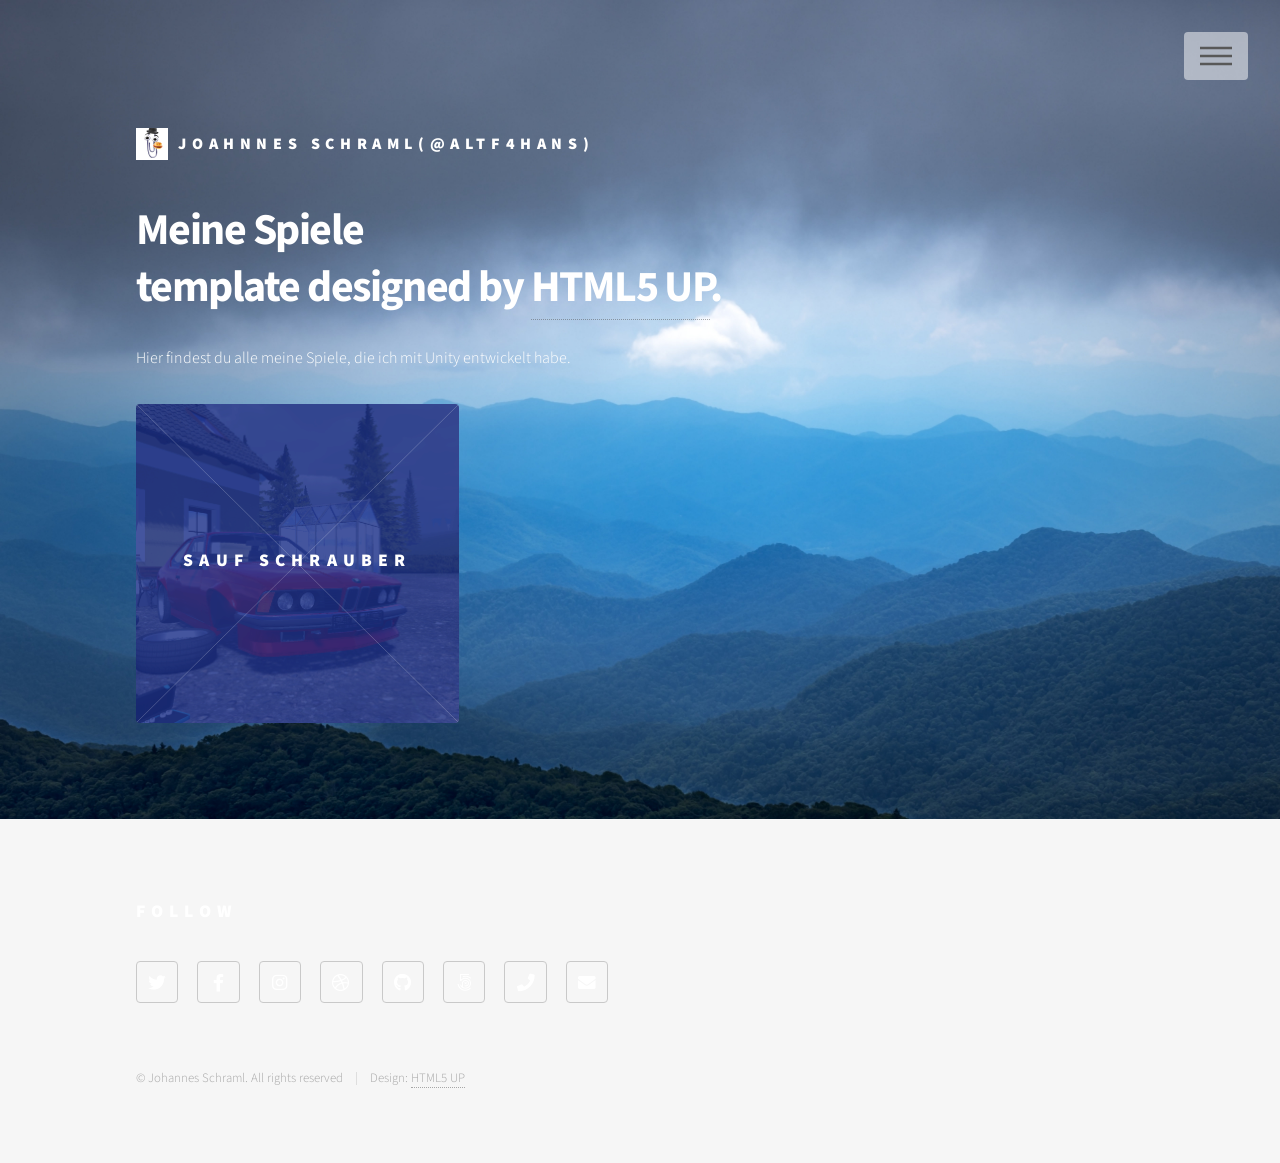
<file: games.html>
<!DOCTYPE HTML>
<!--
	Phantom by HTML5 UP
	html5up.net | @ajlkn
	Free for personal and commercial use under the CCA 3.0 license (html5up.net/license)
-->

<html>
	<head>
		<title>Meine Spiele</title>
		<meta charset="utf-8" />
		<meta name="viewport" content="width=device-width, initial-scale=1, user-scalable=no" />
		<link rel="stylesheet" href="assets/css/main.css" />
		<noscript><link rel="stylesheet" href="assets/css/noscript.css" /></noscript>
	</head>
		<style>
body {
  background-image: url('images/bg.jpg');
  background-repeat: no-repeat;
  background-attachment: fixed;
  background-size: cover;
}
</style>
	<body class="is-preload">
		<!-- Wrapper -->
			<div id="wrapper">

				<!-- Header -->
					<header id="header">
						<div class="inner">

							<!-- Logo -->
								<a href="index.html" class="logo">
									<span class="symbol"><img src="images/logo.png" alt="" /></span><span class="title">Joahnnes Schraml(@ALTF4Hans)</span>
								</a>

							<!-- Nav -->
								<nav>
									<ul>
										<li><a href="#menu">Menu</a></li>
									</ul>
								</nav>

						</div>
					</header>

				<!-- Menu -->
					<nav id="menu">
						<h2>Menu</h2>
						<ul>
							<li><a href="index.html">Home</a></li>
							<li><a href="generic.html">Spiele</a></li>
							<li><a href="generic.html">My Summer Car Mods</a></li>
							<li><a href="generic.html">Youtube</a></li>
							<li><a href="elements.html">Elements</a></li>
						</ul>
					</nav>

				<!-- Main -->
					<div id="main">
						<div class="inner">
							<header>
								<h1 style="color.white">Meine Spiele<br />
								template designed by <a href="http://html5up.net">HTML5 UP</a>.</h1>
								<p>Hier findest du alle meine Spiele, die ich mit Unity entwickelt habe.</p>
							</header>
							<section class="tiles">
								<article class="style2">
									<span class="image">
										<img src="images/games_preview.png" alt="" />
									</span>
									<a href="https://drive.google.com/file/d/1t-nIbhCP0pPZJaAM0L2pALuJnw78iCzH/view?usp=drive_link">
										<h2>Sauf Schrauber</h2>
										<div class="content">
											<p>Für Windows.</p>
										</div>
									</a>
							
								</article>
							</section>
						</div>
					</div>

				<!-- Footer -->
					<footer id="footer">
						<div class="inner">
							
							<section>
								<h2>Follow</h2>
								<ul class="icons">
									<li><a href="#" class="icon brands style2 fa-twitter"><span class="label">Twitter</span></a></li>
									<li><a href="#" class="icon brands style2 fa-facebook-f"><span class="label">Facebook</span></a></li>
									<li><a href="#" class="icon brands style2 fa-instagram"><span class="label">Instagram</span></a></li>
									<li><a href="#" class="icon brands style2 fa-dribbble"><span class="label">Dribbble</span></a></li>
									<li><a href="#" class="icon brands style2 fa-github"><span class="label">GitHub</span></a></li>
									<li><a href="#" class="icon brands style2 fa-500px"><span class="label">500px</span></a></li>
									<li><a href="#" class="icon solid style2 fa-phone"><span class="label">Phone</span></a></li>
									<li><a href="#" class="icon solid style2 fa-envelope"><span class="label">Email</span></a></li>
								</ul>
							</section>
							<ul class="copyright">
								<li>&copy; Johannes Schraml. All rights reserved</li><li>Design: <a href="http://html5up.net">HTML5 UP</a></li>
							</ul>
						</div>
					</footer>

			</div>

		<!-- Scripts -->
			<script src="assets/js/jquery.min.js"></script>
			<script src="assets/js/browser.min.js"></script>
			<script src="assets/js/breakpoints.min.js"></script>
			<script src="assets/js/util.js"></script>
			<script src="assets/js/main.js"></script>

	</body>
</html>
</file>
<file: assets/css/noscript.css>
/*
	Phantom by HTML5 UP
	html5up.net | @ajlkn
	Free for personal and commercial use under the CCA 3.0 license (html5up.net/license)
*/

/* Tiles */

	body.is-preload .tiles article {
		-moz-transform: none;
		-webkit-transform: none;
		-ms-transform: none;
		transform: none;
		opacity: 1;
	}
</file>
<file: assets/css/main.css>
@import url(fontawesome-all.min.css);
@import url("https://fonts.googleapis.com/css?family=Source+Sans+Pro:300,700,900");

/*
	Phantom by HTML5 UP
	html5up.net | @ajlkn
	Free for personal and commercial use under the CCA 3.0 license (html5up.net/license)
*/

html, body, div, span, applet, object,
iframe, h1, h2, h3, h4, h5, h6, p, blockquote,
pre, a, abbr, acronym, address, big, cite,
code, del, dfn, em, img, ins, kbd, q, s, samp,
small, strike, strong, sub, sup, tt, var, b,
u, i, center, dl, dt, dd, ol, ul, li, fieldset,
form, label, legend, table, caption, tbody,
tfoot, thead, tr, th, td, article, aside,
canvas, details, embed, figure, figcaption,
footer, header, hgroup, menu, nav, output, ruby,
section, summary, time, mark, audio, video {
	margin: 0;
	padding: 0;
	border: 0;
	font-size: 100%;
	font: inherit;
	vertical-align: baseline;}

article, aside, details, figcaption, figure,
footer, header, hgroup, menu, nav, section {
	display: block;}

body {
	line-height: 1;
}

ol, ul {
	list-style: none;
}

blockquote, q {
	quotes: none;
}

	blockquote:before, blockquote:after, q:before, q:after {
		content: '';
		content: none;
	}

table {
	border-collapse: collapse;
	border-spacing: 0;
}

body {
	-webkit-text-size-adjust: none;
}

mark {
	background-color: transparent;
	color: inherit;
}

input::-moz-focus-inner {
	border: 0;
	padding: 0;
}

input, select, textarea {
	-moz-appearance: none;
	-webkit-appearance: none;
	-ms-appearance: none;
	appearance: none;
}

/* Basic */

	@-ms-viewport {
		width: device-width;
	}

	body {
		-ms-overflow-style: scrollbar;
	}

	@media screen and (max-width: 480px) {

		html, body {
			min-width: 320px;
		}

	}

	html {
		box-sizing: border-box;
	}

	*, *:before, *:after {
		box-sizing: inherit;
	}

	body {
		background: #ffffff;
	}

		body.is-preload *, body.is-preload *:before, body.is-preload *:after {
			-moz-animation: none !important;
			-webkit-animation: none !important;
			-ms-animation: none !important;
			animation: none !important;
			-moz-transition: none !important;
			-webkit-transition: none !important;
			-ms-transition: none !important;
			transition: none !important;
		}

/* Type */

	body, input, select, textarea {
		color: #ffffff;
		font-family: "Source Sans Pro", Helvetica, sans-serif;
		font-size: 16pt;
		font-weight: 300;
		line-height: 1.75;
	}

		@media screen and (max-width: 1680px) {

			body, input, select, textarea {
				font-size: 14pt;
			}

		}

		@media screen and (max-width: 1280px) {

			body, input, select, textarea {
				font-size: 12pt;
			}

		}

	a {
		-moz-transition: border-bottom-color 0.2s ease, color 0.2s ease;
		-webkit-transition: border-bottom-color 0.2s ease, color 0.2s ease;
		-ms-transition: border-bottom-color 0.2s ease, color 0.2s ease;
		transition: border-bottom-color 0.2s ease, color 0.2s ease;
		text-decoration: none;
		color: #585858;
		border-bottom: dotted 1px rgba(88, 88, 88, 0.5);
	}

		a:hover {
			border-bottom-color: transparent;
			color: #0040ff !important;
		}

	strong, b {
		font-weight: 900;
	}

	em, i {
		font-style: italic;
	}

	p {
		margin: 0 0 2em 0;
	}

	h1 {
		font-size: 2.75em;
		font-weight: 700;
		line-height: 1.3;
		margin: 0 0 1em 0;
		letter-spacing: -0.035em;
	}

		h1 a {
			color: inherit;
		}

		@media screen and (max-width: 736px) {

			h1 {
				font-size: 2em;
				margin: 0 0 1em 0;
			}

		}

		@media screen and (max-width: 360px) {

			h1 {
				font-size: 1.75em;
			}

		}

	h2, h3, h4, h5, h6 {
		font-weight: 900;
		line-height: 1.5;
		margin: 0 0 2em 0;
		text-transform: uppercase;
		letter-spacing: 0.35em;
	}

		h2 a, h3 a, h4 a, h5 a, h6 a {
			color: inherit;
		}

	h2 {
		font-size: 1.1em;
	}

	h3 {
		font-size: 1em;
	}

	h4 {
		font-size: 0.8em;
	}

	h5 {
		font-size: 0.8em;
	}

	h6 {
		font-size: 0.8em;
	}

	@media screen and (max-width: 980px) {

		h1 br, h2 br, h3 br, h4 br, h5 br, h6 br {
			display: none;
		}

	}

	@media screen and (max-width: 736px) {

		h2 {
			font-size: 1em;
		}

		h3 {
			font-size: 0.8em;
		}

	}

	sub {
		font-size: 0.8em;
		position: relative;
		top: 0.5em;
	}

	sup {
		font-size: 0.8em;
		position: relative;
		top: -0.5em;
	}

	blockquote {
		border-left: solid 4px #c9c9c9;
		font-style: italic;
		margin: 0 0 2em 0;
		padding: 0.5em 0 0.5em 2em;
	}

	code {
		background: rgba(144, 144, 144, 0.075);
		border-radius: 4px;
		border: solid 1px #c9c9c9;
		font-family: "Courier New", monospace;
		font-size: 0.9em;
		margin: 0 0.25em;
		padding: 0.25em 0.65em;
	}

	pre {
		-webkit-overflow-scrolling: touch;
		font-family: "Courier New", monospace;
		font-size: 0.9em;
		margin: 0 0 2em 0;
	}

		pre code {
			display: block;
			line-height: 1.75;
			padding: 1em 1.5em;
			overflow-x: auto;
		}

	hr {
		border: 0;
		border-bottom: solid 1px #c9c9c9;
		margin: 2em 0;
	}

		hr.major {
			margin: 3em 0;
		}

	.align-left {
		text-align: left;
	}

	.align-center {
		text-align: center;
	}

	.align-right {
		text-align: right;
	}

/* Row */

	.row {
		display: flex;
		flex-wrap: wrap;
		box-sizing: border-box;
		align-items: stretch;
	}

		.row > * {
			box-sizing: border-box;
		}

		.row.gtr-uniform > * > :last-child {
			margin-bottom: 0;
		}

		.row.aln-left {
			justify-content: flex-start;
		}

		.row.aln-center {
			justify-content: center;
		}

		.row.aln-right {
			justify-content: flex-end;
		}

		.row.aln-top {
			align-items: flex-start;
		}

		.row.aln-middle {
			align-items: center;
		}

		.row.aln-bottom {
			align-items: flex-end;
		}

		.row > .imp {
			order: -1;
		}

		.row > .col-1 {
			width: 8.33333%;
		}

		.row > .off-1 {
			margin-left: 8.33333%;
		}

		.row > .col-2 {
			width: 16.66667%;
		}

		.row > .off-2 {
			margin-left: 16.66667%;
		}

		.row > .col-3 {
			width: 25%;
		}

		.row > .off-3 {
			margin-left: 25%;
		}

		.row > .col-4 {
			width: 33.33333%;
		}

		.row > .off-4 {
			margin-left: 33.33333%;
		}

		.row > .col-5 {
			width: 41.66667%;
		}

		.row > .off-5 {
			margin-left: 41.66667%;
		}

		.row > .col-6 {
			width: 50%;
		}

		.row > .off-6 {
			margin-left: 50%;
		}

		.row > .col-7 {
			width: 58.33333%;
		}

		.row > .off-7 {
			margin-left: 58.33333%;
		}

		.row > .col-8 {
			width: 66.66667%;
		}

		.row > .off-8 {
			margin-left: 66.66667%;
		}

		.row > .col-9 {
			width: 75%;
		}

		.row > .off-9 {
			margin-left: 75%;
		}

		.row > .col-10 {
			width: 83.33333%;
		}

		.row > .off-10 {
			margin-left: 83.33333%;
		}

		.row > .col-11 {
			width: 91.66667%;
		}

		.row > .off-11 {
			margin-left: 91.66667%;
		}

		.row > .col-12 {
			width: 100%;
		}

		.row > .off-12 {
			margin-left: 100%;
		}

		.row.gtr-0 {
			margin-top: 0;
			margin-left: 0em;
		}

			.row.gtr-0 > * {
				padding: 0 0 0 0em;
			}

			.row.gtr-0.gtr-uniform {
				margin-top: 0em;
			}

				.row.gtr-0.gtr-uniform > * {
					padding-top: 0em;
				}

		.row.gtr-25 {
			margin-top: 0;
			margin-left: -0.5em;
		}

			.row.gtr-25 > * {
				padding: 0 0 0 0.5em;
			}

			.row.gtr-25.gtr-uniform {
				margin-top: -0.5em;
			}

				.row.gtr-25.gtr-uniform > * {
					padding-top: 0.5em;
				}

		.row.gtr-50 {
			margin-top: 0;
			margin-left: -1em;
		}

			.row.gtr-50 > * {
				padding: 0 0 0 1em;
			}

			.row.gtr-50.gtr-uniform {
				margin-top: -1em;
			}

				.row.gtr-50.gtr-uniform > * {
					padding-top: 1em;
				}

		.row {
			margin-top: 0;
			margin-left: -2em;
		}

			.row > * {
				padding: 0 0 0 2em;
			}

			.row.gtr-uniform {
				margin-top: -2em;
			}

				.row.gtr-uniform > * {
					padding-top: 2em;
				}

		.row.gtr-150 {
			margin-top: 0;
			margin-left: -3em;
		}

			.row.gtr-150 > * {
				padding: 0 0 0 3em;
			}

			.row.gtr-150.gtr-uniform {
				margin-top: -3em;
			}

				.row.gtr-150.gtr-uniform > * {
					padding-top: 3em;
				}

		.row.gtr-200 {
			margin-top: 0;
			margin-left: -4em;
		}

			.row.gtr-200 > * {
				padding: 0 0 0 4em;
			}

			.row.gtr-200.gtr-uniform {
				margin-top: -4em;
			}

				.row.gtr-200.gtr-uniform > * {
					padding-top: 4em;
				}

		@media screen and (max-width: 1680px) {

			.row {
				display: flex;
				flex-wrap: wrap;
				box-sizing: border-box;
				align-items: stretch;
			}

				.row > * {
					box-sizing: border-box;
				}

				.row.gtr-uniform > * > :last-child {
					margin-bottom: 0;
				}

				.row.aln-left {
					justify-content: flex-start;
				}

				.row.aln-center {
					justify-content: center;
				}

				.row.aln-right {
					justify-content: flex-end;
				}

				.row.aln-top {
					align-items: flex-start;
				}

				.row.aln-middle {
					align-items: center;
				}

				.row.aln-bottom {
					align-items: flex-end;
				}

				.row > .imp-xlarge {
					order: -1;
				}

				.row > .col-1-xlarge {
					width: 8.33333%;
				}

				.row > .off-1-xlarge {
					margin-left: 8.33333%;
				}

				.row > .col-2-xlarge {
					width: 16.66667%;
				}

				.row > .off-2-xlarge {
					margin-left: 16.66667%;
				}

				.row > .col-3-xlarge {
					width: 25%;
				}

				.row > .off-3-xlarge {
					margin-left: 25%;
				}

				.row > .col-4-xlarge {
					width: 33.33333%;
				}

				.row > .off-4-xlarge {
					margin-left: 33.33333%;
				}

				.row > .col-5-xlarge {
					width: 41.66667%;
				}

				.row > .off-5-xlarge {
					margin-left: 41.66667%;
				}

				.row > .col-6-xlarge {
					width: 50%;
				}

				.row > .off-6-xlarge {
					margin-left: 50%;
				}

				.row > .col-7-xlarge {
					width: 58.33333%;
				}

				.row > .off-7-xlarge {
					margin-left: 58.33333%;
				}

				.row > .col-8-xlarge {
					width: 66.66667%;
				}

				.row > .off-8-xlarge {
					margin-left: 66.66667%;
				}

				.row > .col-9-xlarge {
					width: 75%;
				}

				.row > .off-9-xlarge {
					margin-left: 75%;
				}

				.row > .col-10-xlarge {
					width: 83.33333%;
				}

				.row > .off-10-xlarge {
					margin-left: 83.33333%;
				}

				.row > .col-11-xlarge {
					width: 91.66667%;
				}

				.row > .off-11-xlarge {
					margin-left: 91.66667%;
				}

				.row > .col-12-xlarge {
					width: 100%;
				}

				.row > .off-12-xlarge {
					margin-left: 100%;
				}

				.row.gtr-0 {
					margin-top: 0;
					margin-left: 0em;
				}

					.row.gtr-0 > * {
						padding: 0 0 0 0em;
					}

					.row.gtr-0.gtr-uniform {
						margin-top: 0em;
					}

						.row.gtr-0.gtr-uniform > * {
							padding-top: 0em;
						}

				.row.gtr-25 {
					margin-top: 0;
					margin-left: -0.5em;
				}

					.row.gtr-25 > * {
						padding: 0 0 0 0.5em;
					}

					.row.gtr-25.gtr-uniform {
						margin-top: -0.5em;
					}

						.row.gtr-25.gtr-uniform > * {
							padding-top: 0.5em;
						}

				.row.gtr-50 {
					margin-top: 0;
					margin-left: -1em;
				}

					.row.gtr-50 > * {
						padding: 0 0 0 1em;
					}

					.row.gtr-50.gtr-uniform {
						margin-top: -1em;
					}

						.row.gtr-50.gtr-uniform > * {
							padding-top: 1em;
						}

				.row {
					margin-top: 0;
					margin-left: -2em;
				}

					.row > * {
						padding: 0 0 0 2em;
					}

					.row.gtr-uniform {
						margin-top: -2em;
					}

						.row.gtr-uniform > * {
							padding-top: 2em;
						}

				.row.gtr-150 {
					margin-top: 0;
					margin-left: -3em;
				}

					.row.gtr-150 > * {
						padding: 0 0 0 3em;
					}

					.row.gtr-150.gtr-uniform {
						margin-top: -3em;
					}

						.row.gtr-150.gtr-uniform > * {
							padding-top: 3em;
						}

				.row.gtr-200 {
					margin-top: 0;
					margin-left: -4em;
				}

					.row.gtr-200 > * {
						padding: 0 0 0 4em;
					}

					.row.gtr-200.gtr-uniform {
						margin-top: -4em;
					}

						.row.gtr-200.gtr-uniform > * {
							padding-top: 4em;
						}

		}

		@media screen and (max-width: 1280px) {

			.row {
				display: flex;
				flex-wrap: wrap;
				box-sizing: border-box;
				align-items: stretch;
			}

				.row > * {
					box-sizing: border-box;
				}

				.row.gtr-uniform > * > :last-child {
					margin-bottom: 0;
				}

				.row.aln-left {
					justify-content: flex-start;
				}

				.row.aln-center {
					justify-content: center;
				}

				.row.aln-right {
					justify-content: flex-end;
				}

				.row.aln-top {
					align-items: flex-start;
				}

				.row.aln-middle {
					align-items: center;
				}

				.row.aln-bottom {
					align-items: flex-end;
				}

				.row > .imp-large {
					order: -1;
				}

				.row > .col-1-large {
					width: 8.33333%;
				}

				.row > .off-1-large {
					margin-left: 8.33333%;
				}

				.row > .col-2-large {
					width: 16.66667%;
				}

				.row > .off-2-large {
					margin-left: 16.66667%;
				}

				.row > .col-3-large {
					width: 25%;
				}

				.row > .off-3-large {
					margin-left: 25%;
				}

				.row > .col-4-large {
					width: 33.33333%;
				}

				.row > .off-4-large {
					margin-left: 33.33333%;
				}

				.row > .col-5-large {
					width: 41.66667%;
				}

				.row > .off-5-large {
					margin-left: 41.66667%;
				}

				.row > .col-6-large {
					width: 50%;
				}

				.row > .off-6-large {
					margin-left: 50%;
				}

				.row > .col-7-large {
					width: 58.33333%;
				}

				.row > .off-7-large {
					margin-left: 58.33333%;
				}

				.row > .col-8-large {
					width: 66.66667%;
				}

				.row > .off-8-large {
					margin-left: 66.66667%;
				}

				.row > .col-9-large {
					width: 75%;
				}

				.row > .off-9-large {
					margin-left: 75%;
				}

				.row > .col-10-large {
					width: 83.33333%;
				}

				.row > .off-10-large {
					margin-left: 83.33333%;
				}

				.row > .col-11-large {
					width: 91.66667%;
				}

				.row > .off-11-large {
					margin-left: 91.66667%;
				}

				.row > .col-12-large {
					width: 100%;
				}

				.row > .off-12-large {
					margin-left: 100%;
				}

				.row.gtr-0 {
					margin-top: 0;
					margin-left: 0em;
				}

					.row.gtr-0 > * {
						padding: 0 0 0 0em;
					}

					.row.gtr-0.gtr-uniform {
						margin-top: 0em;
					}

						.row.gtr-0.gtr-uniform > * {
							padding-top: 0em;
						}

				.row.gtr-25 {
					margin-top: 0;
					margin-left: -0.5em;
				}

					.row.gtr-25 > * {
						padding: 0 0 0 0.5em;
					}

					.row.gtr-25.gtr-uniform {
						margin-top: -0.5em;
					}

						.row.gtr-25.gtr-uniform > * {
							padding-top: 0.5em;
						}

				.row.gtr-50 {
					margin-top: 0;
					margin-left: -1em;
				}

					.row.gtr-50 > * {
						padding: 0 0 0 1em;
					}

					.row.gtr-50.gtr-uniform {
						margin-top: -1em;
					}

						.row.gtr-50.gtr-uniform > * {
							padding-top: 1em;
						}

				.row {
					margin-top: 0;
					margin-left: -2em;
				}

					.row > * {
						padding: 0 0 0 2em;
					}

					.row.gtr-uniform {
						margin-top: -2em;
					}

						.row.gtr-uniform > * {
							padding-top: 2em;
						}

				.row.gtr-150 {
					margin-top: 0;
					margin-left: -3em;
				}

					.row.gtr-150 > * {
						padding: 0 0 0 3em;
					}

					.row.gtr-150.gtr-uniform {
						margin-top: -3em;
					}

						.row.gtr-150.gtr-uniform > * {
							padding-top: 3em;
						}

				.row.gtr-200 {
					margin-top: 0;
					margin-left: -4em;
				}

					.row.gtr-200 > * {
						padding: 0 0 0 4em;
					}

					.row.gtr-200.gtr-uniform {
						margin-top: -4em;
					}

						.row.gtr-200.gtr-uniform > * {
							padding-top: 4em;
						}

		}

		@media screen and (max-width: 980px) {

			.row {
				display: flex;
				flex-wrap: wrap;
				box-sizing: border-box;
				align-items: stretch;
			}

				.row > * {
					box-sizing: border-box;
				}

				.row.gtr-uniform > * > :last-child {
					margin-bottom: 0;
				}

				.row.aln-left {
					justify-content: flex-start;
				}

				.row.aln-center {
					justify-content: center;
				}

				.row.aln-right {
					justify-content: flex-end;
				}

				.row.aln-top {
					align-items: flex-start;
				}

				.row.aln-middle {
					align-items: center;
				}

				.row.aln-bottom {
					align-items: flex-end;
				}

				.row > .imp-medium {
					order: -1;
				}

				.row > .col-1-medium {
					width: 8.33333%;
				}

				.row > .off-1-medium {
					margin-left: 8.33333%;
				}

				.row > .col-2-medium {
					width: 16.66667%;
				}

				.row > .off-2-medium {
					margin-left: 16.66667%;
				}

				.row > .col-3-medium {
					width: 25%;
				}

				.row > .off-3-medium {
					margin-left: 25%;
				}

				.row > .col-4-medium {
					width: 33.33333%;
				}

				.row > .off-4-medium {
					margin-left: 33.33333%;
				}

				.row > .col-5-medium {
					width: 41.66667%;
				}

				.row > .off-5-medium {
					margin-left: 41.66667%;
				}

				.row > .col-6-medium {
					width: 50%;
				}

				.row > .off-6-medium {
					margin-left: 50%;
				}

				.row > .col-7-medium {
					width: 58.33333%;
				}

				.row > .off-7-medium {
					margin-left: 58.33333%;
				}

				.row > .col-8-medium {
					width: 66.66667%;
				}

				.row > .off-8-medium {
					margin-left: 66.66667%;
				}

				.row > .col-9-medium {
					width: 75%;
				}

				.row > .off-9-medium {
					margin-left: 75%;
				}

				.row > .col-10-medium {
					width: 83.33333%;
				}

				.row > .off-10-medium {
					margin-left: 83.33333%;
				}

				.row > .col-11-medium {
					width: 91.66667%;
				}

				.row > .off-11-medium {
					margin-left: 91.66667%;
				}

				.row > .col-12-medium {
					width: 100%;
				}

				.row > .off-12-medium {
					margin-left: 100%;
				}

				.row.gtr-0 {
					margin-top: 0;
					margin-left: 0em;
				}

					.row.gtr-0 > * {
						padding: 0 0 0 0em;
					}

					.row.gtr-0.gtr-uniform {
						margin-top: 0em;
					}

						.row.gtr-0.gtr-uniform > * {
							padding-top: 0em;
						}

				.row.gtr-25 {
					margin-top: 0;
					margin-left: -0.375em;
				}

					.row.gtr-25 > * {
						padding: 0 0 0 0.375em;
					}

					.row.gtr-25.gtr-uniform {
						margin-top: -0.375em;
					}

						.row.gtr-25.gtr-uniform > * {
							padding-top: 0.375em;
						}

				.row.gtr-50 {
					margin-top: 0;
					margin-left: -0.75em;
				}

					.row.gtr-50 > * {
						padding: 0 0 0 0.75em;
					}

					.row.gtr-50.gtr-uniform {
						margin-top: -0.75em;
					}

						.row.gtr-50.gtr-uniform > * {
							padding-top: 0.75em;
						}

				.row {
					margin-top: 0;
					margin-left: -1.5em;
				}

					.row > * {
						padding: 0 0 0 1.5em;
					}

					.row.gtr-uniform {
						margin-top: -1.5em;
					}

						.row.gtr-uniform > * {
							padding-top: 1.5em;
						}

				.row.gtr-150 {
					margin-top: 0;
					margin-left: -2.25em;
				}

					.row.gtr-150 > * {
						padding: 0 0 0 2.25em;
					}

					.row.gtr-150.gtr-uniform {
						margin-top: -2.25em;
					}

						.row.gtr-150.gtr-uniform > * {
							padding-top: 2.25em;
						}

				.row.gtr-200 {
					margin-top: 0;
					margin-left: -3em;
				}

					.row.gtr-200 > * {
						padding: 0 0 0 3em;
					}

					.row.gtr-200.gtr-uniform {
						margin-top: -3em;
					}

						.row.gtr-200.gtr-uniform > * {
							padding-top: 3em;
						}

		}

		@media screen and (max-width: 736px) {

			.row {
				display: flex;
				flex-wrap: wrap;
				box-sizing: border-box;
				align-items: stretch;
			}

				.row > * {
					box-sizing: border-box;
				}

				.row.gtr-uniform > * > :last-child {
					margin-bottom: 0;
				}

				.row.aln-left {
					justify-content: flex-start;
				}

				.row.aln-center {
					justify-content: center;
				}

				.row.aln-right {
					justify-content: flex-end;
				}

				.row.aln-top {
					align-items: flex-start;
				}

				.row.aln-middle {
					align-items: center;
				}

				.row.aln-bottom {
					align-items: flex-end;
				}

				.row > .imp-small {
					order: -1;
				}

				.row > .col-1-small {
					width: 8.33333%;
				}

				.row > .off-1-small {
					margin-left: 8.33333%;
				}

				.row > .col-2-small {
					width: 16.66667%;
				}

				.row > .off-2-small {
					margin-left: 16.66667%;
				}

				.row > .col-3-small {
					width: 25%;
				}

				.row > .off-3-small {
					margin-left: 25%;
				}

				.row > .col-4-small {
					width: 33.33333%;
				}

				.row > .off-4-small {
					margin-left: 33.33333%;
				}

				.row > .col-5-small {
					width: 41.66667%;
				}

				.row > .off-5-small {
					margin-left: 41.66667%;
				}

				.row > .col-6-small {
					width: 50%;
				}

				.row > .off-6-small {
					margin-left: 50%;
				}

				.row > .col-7-small {
					width: 58.33333%;
				}

				.row > .off-7-small {
					margin-left: 58.33333%;
				}

				.row > .col-8-small {
					width: 66.66667%;
				}

				.row > .off-8-small {
					margin-left: 66.66667%;
				}

				.row > .col-9-small {
					width: 75%;
				}

				.row > .off-9-small {
					margin-left: 75%;
				}

				.row > .col-10-small {
					width: 83.33333%;
				}

				.row > .off-10-small {
					margin-left: 83.33333%;
				}

				.row > .col-11-small {
					width: 91.66667%;
				}

				.row > .off-11-small {
					margin-left: 91.66667%;
				}

				.row > .col-12-small {
					width: 100%;
				}

				.row > .off-12-small {
					margin-left: 100%;
				}

				.row.gtr-0 {
					margin-top: 0;
					margin-left: 0em;
				}

					.row.gtr-0 > * {
						padding: 0 0 0 0em;
					}

					.row.gtr-0.gtr-uniform {
						margin-top: 0em;
					}

						.row.gtr-0.gtr-uniform > * {
							padding-top: 0em;
						}

				.row.gtr-25 {
					margin-top: 0;
					margin-left: -0.25em;
				}

					.row.gtr-25 > * {
						padding: 0 0 0 0.25em;
					}

					.row.gtr-25.gtr-uniform {
						margin-top: -0.25em;
					}

						.row.gtr-25.gtr-uniform > * {
							padding-top: 0.25em;
						}

				.row.gtr-50 {
					margin-top: 0;
					margin-left: -0.5em;
				}

					.row.gtr-50 > * {
						padding: 0 0 0 0.5em;
					}

					.row.gtr-50.gtr-uniform {
						margin-top: -0.5em;
					}

						.row.gtr-50.gtr-uniform > * {
							padding-top: 0.5em;
						}

				.row {
					margin-top: 0;
					margin-left: -1em;
				}

					.row > * {
						padding: 0 0 0 1em;
					}

					.row.gtr-uniform {
						margin-top: -1em;
					}

						.row.gtr-uniform > * {
							padding-top: 1em;
						}

				.row.gtr-150 {
					margin-top: 0;
					margin-left: -1.5em;
				}

					.row.gtr-150 > * {
						padding: 0 0 0 1.5em;
					}

					.row.gtr-150.gtr-uniform {
						margin-top: -1.5em;
					}

						.row.gtr-150.gtr-uniform > * {
							padding-top: 1.5em;
						}

				.row.gtr-200 {
					margin-top: 0;
					margin-left: -2em;
				}

					.row.gtr-200 > * {
						padding: 0 0 0 2em;
					}

					.row.gtr-200.gtr-uniform {
						margin-top: -2em;
					}

						.row.gtr-200.gtr-uniform > * {
							padding-top: 2em;
						}

		}

		@media screen and (max-width: 480px) {

			.row {
				display: flex;
				flex-wrap: wrap;
				box-sizing: border-box;
				align-items: stretch;
			}

				.row > * {
					box-sizing: border-box;
				}

				.row.gtr-uniform > * > :last-child {
					margin-bottom: 0;
				}

				.row.aln-left {
					justify-content: flex-start;
				}

				.row.aln-center {
					justify-content: center;
				}

				.row.aln-right {
					justify-content: flex-end;
				}

				.row.aln-top {
					align-items: flex-start;
				}

				.row.aln-middle {
					align-items: center;
				}

				.row.aln-bottom {
					align-items: flex-end;
				}

				.row > .imp-xsmall {
					order: -1;
				}

				.row > .col-1-xsmall {
					width: 8.33333%;
				}

				.row > .off-1-xsmall {
					margin-left: 8.33333%;
				}

				.row > .col-2-xsmall {
					width: 16.66667%;
				}

				.row > .off-2-xsmall {
					margin-left: 16.66667%;
				}

				.row > .col-3-xsmall {
					width: 25%;
				}

				.row > .off-3-xsmall {
					margin-left: 25%;
				}

				.row > .col-4-xsmall {
					width: 33.33333%;
				}

				.row > .off-4-xsmall {
					margin-left: 33.33333%;
				}

				.row > .col-5-xsmall {
					width: 41.66667%;
				}

				.row > .off-5-xsmall {
					margin-left: 41.66667%;
				}

				.row > .col-6-xsmall {
					width: 50%;
				}

				.row > .off-6-xsmall {
					margin-left: 50%;
				}

				.row > .col-7-xsmall {
					width: 58.33333%;
				}

				.row > .off-7-xsmall {
					margin-left: 58.33333%;
				}

				.row > .col-8-xsmall {
					width: 66.66667%;
				}

				.row > .off-8-xsmall {
					margin-left: 66.66667%;
				}

				.row > .col-9-xsmall {
					width: 75%;
				}

				.row > .off-9-xsmall {
					margin-left: 75%;
				}

				.row > .col-10-xsmall {
					width: 83.33333%;
				}

				.row > .off-10-xsmall {
					margin-left: 83.33333%;
				}

				.row > .col-11-xsmall {
					width: 91.66667%;
				}

				.row > .off-11-xsmall {
					margin-left: 91.66667%;
				}

				.row > .col-12-xsmall {
					width: 100%;
				}

				.row > .off-12-xsmall {
					margin-left: 100%;
				}

				.row.gtr-0 {
					margin-top: 0;
					margin-left: 0em;
				}

					.row.gtr-0 > * {
						padding: 0 0 0 0em;
					}

					.row.gtr-0.gtr-uniform {
						margin-top: 0em;
					}

						.row.gtr-0.gtr-uniform > * {
							padding-top: 0em;
						}

				.row.gtr-25 {
					margin-top: 0;
					margin-left: -0.25em;
				}

					.row.gtr-25 > * {
						padding: 0 0 0 0.25em;
					}

					.row.gtr-25.gtr-uniform {
						margin-top: -0.25em;
					}

						.row.gtr-25.gtr-uniform > * {
							padding-top: 0.25em;
						}

				.row.gtr-50 {
					margin-top: 0;
					margin-left: -0.5em;
				}

					.row.gtr-50 > * {
						padding: 0 0 0 0.5em;
					}

					.row.gtr-50.gtr-uniform {
						margin-top: -0.5em;
					}

						.row.gtr-50.gtr-uniform > * {
							padding-top: 0.5em;
						}

				.row {
					margin-top: 0;
					margin-left: -1em;
				}

					.row > * {
						padding: 0 0 0 1em;
					}

					.row.gtr-uniform {
						margin-top: -1em;
					}

						.row.gtr-uniform > * {
							padding-top: 1em;
						}

				.row.gtr-150 {
					margin-top: 0;
					margin-left: -1.5em;
				}

					.row.gtr-150 > * {
						padding: 0 0 0 1.5em;
					}

					.row.gtr-150.gtr-uniform {
						margin-top: -1.5em;
					}

						.row.gtr-150.gtr-uniform > * {
							padding-top: 1.5em;
						}

				.row.gtr-200 {
					margin-top: 0;
					margin-left: -2em;
				}

					.row.gtr-200 > * {
						padding: 0 0 0 2em;
					}

					.row.gtr-200.gtr-uniform {
						margin-top: -2em;
					}

						.row.gtr-200.gtr-uniform > * {
							padding-top: 2em;
						}

		}

/* Section/Article */

	section.special, article.special {
		text-align: center;
	}

	header p {
		margin-top: -1em;
	}

	@media screen and (max-width: 736px) {

		header p {
			margin-top: 0;
		}

	}

/* Icon */

	.icon {
		text-decoration: none;
		border-bottom: none;
		position: relative;
	}

		.icon:before {
			-moz-osx-font-smoothing: grayscale;
			-webkit-font-smoothing: antialiased;
			display: inline-block;
			font-style: normal;
			font-variant: normal;
			text-rendering: auto;
			line-height: 1;
			text-transform: none !important;
			font-family: 'Font Awesome 5 Free';
			font-weight: 400;
		}

		.icon > .label {
			display: none;
		}

		.icon:before {
			line-height: inherit;
		}

		.icon.solid:before {
			font-weight: 900;
		}

		.icon.brands:before {
			font-family: 'Font Awesome 5 Brands';
		}

		.icon.style2 {
			-moz-transition: background-color 0.2s ease-in-out, color 0.2s ease-in-out, border-color 0.2s ease-in-out;
			-webkit-transition: background-color 0.2s ease-in-out, color 0.2s ease-in-out, border-color 0.2s ease-in-out;
			-ms-transition: background-color 0.2s ease-in-out, color 0.2s ease-in-out, border-color 0.2s ease-in-out;
			transition: background-color 0.2s ease-in-out, color 0.2s ease-in-out, border-color 0.2s ease-in-out;
			background-color: transparent;
			border: solid 1px #c9c9c9;
			border-radius: 4px;
			width: 2.65em;
			height: 2.65em;
			display: inline-block;
			text-align: center;
			line-height: 2.65em;
			color: inherit;
		}

			.icon.style2:before {
				font-size: 1.1em;
			}

			.icon.style2:hover {
				color: #f2849e;
				border-color: #f2849e;
			}

			.icon.style2:active {
				background-color: rgba(242, 132, 158, 0.1);
			}

/* List */

	ol {
		list-style: decimal;
		margin: 0 0 2em 0;
		padding-left: 1.25em;
	}

		ol li {
			padding-left: 0.25em;
		}

	ul {
		list-style: disc;
		margin: 0 0 2em 0;
		padding-left: 1em;
	}

		ul li {
			padding-left: 0.5em;
		}

		ul.alt {
			list-style: none;
			padding-left: 0;
		}

			ul.alt li {
				border-top: solid 1px #c9c9c9;
				padding: 0.5em 0;
			}

				ul.alt li:first-child {
					border-top: 0;
					padding-top: 0;
				}

	dl {
		margin: 0 0 2em 0;
	}

		dl dt {
			display: block;
			font-weight: 900;
			margin: 0 0 1em 0;
		}

		dl dd {
			margin-left: 2em;
		}

/* Actions */

	ul.actions {
		display: -moz-flex;
		display: -webkit-flex;
		display: -ms-flex;
		display: flex;
		cursor: default;
		list-style: none;
		margin-left: -1em;
		padding-left: 0;
	}

		ul.actions li {
			padding: 0 0 0 1em;
			vertical-align: middle;
		}

		ul.actions.special {
			-moz-justify-content: center;
			-webkit-justify-content: center;
			-ms-justify-content: center;
			justify-content: center;
			width: 100%;
			margin-left: 0;
		}

			ul.actions.special li:first-child {
				padding-left: 0;
			}

		ul.actions.stacked {
			-moz-flex-direction: column;
			-webkit-flex-direction: column;
			-ms-flex-direction: column;
			flex-direction: column;
			margin-left: 0;
		}

			ul.actions.stacked li {
				padding: 1.3em 0 0 0;
			}

				ul.actions.stacked li:first-child {
					padding-top: 0;
				}

		ul.actions.fit {
			width: calc(100% + 1em);
		}

			ul.actions.fit li {
				-moz-flex-grow: 1;
				-webkit-flex-grow: 1;
				-ms-flex-grow: 1;
				flex-grow: 1;
				-moz-flex-shrink: 1;
				-webkit-flex-shrink: 1;
				-ms-flex-shrink: 1;
				flex-shrink: 1;
				width: 100%;
			}

				ul.actions.fit li > * {
					width: 100%;
				}

			ul.actions.fit.stacked {
				width: 100%;
			}

		@media screen and (max-width: 480px) {

			ul.actions:not(.fixed) {
				-moz-flex-direction: column;
				-webkit-flex-direction: column;
				-ms-flex-direction: column;
				flex-direction: column;
				margin-left: 0;
				width: 100% !important;
			}

				ul.actions:not(.fixed) li {
					-moz-flex-grow: 1;
					-webkit-flex-grow: 1;
					-ms-flex-grow: 1;
					flex-grow: 1;
					-moz-flex-shrink: 1;
					-webkit-flex-shrink: 1;
					-ms-flex-shrink: 1;
					flex-shrink: 1;
					padding: 1em 0 0 0;
					text-align: center;
					width: 100%;
				}

					ul.actions:not(.fixed) li > * {
						width: 100%;
					}

					ul.actions:not(.fixed) li:first-child {
						padding-top: 0;
					}

					ul.actions:not(.fixed) li input[type="submit"],
					ul.actions:not(.fixed) li input[type="reset"],
					ul.actions:not(.fixed) li input[type="button"],
					ul.actions:not(.fixed) li button,
					ul.actions:not(.fixed) li .button {
						width: 100%;
					}

						ul.actions:not(.fixed) li input[type="submit"].icon:before,
						ul.actions:not(.fixed) li input[type="reset"].icon:before,
						ul.actions:not(.fixed) li input[type="button"].icon:before,
						ul.actions:not(.fixed) li button.icon:before,
						ul.actions:not(.fixed) li .button.icon:before {
							margin-left: -0.5rem;
						}

		}

/* Icons */

	ul.icons {
		cursor: default;
		list-style: none;
		padding-left: 0;
		margin: -1em 0 2em -1em;
	}

		ul.icons li {
			display: inline-block;
			padding: 1em 0 0 1em;
		}

/* Form */

	form {
		margin: 0 0 2em 0;
		overflow-x: hidden;
	}

		form > :last-child {
			margin-bottom: 0;
		}

		form > .fields {
			display: -moz-flex;
			display: -webkit-flex;
			display: -ms-flex;
			display: flex;
			-moz-flex-wrap: wrap;
			-webkit-flex-wrap: wrap;
			-ms-flex-wrap: wrap;
			flex-wrap: wrap;
			width: calc(100% + 3em);
			margin: -1.5em 0 2em -1.5em;
		}

			form > .fields > .field {
				-moz-flex-grow: 0;
				-webkit-flex-grow: 0;
				-ms-flex-grow: 0;
				flex-grow: 0;
				-moz-flex-shrink: 0;
				-webkit-flex-shrink: 0;
				-ms-flex-shrink: 0;
				flex-shrink: 0;
				padding: 1.5em 0 0 1.5em;
				width: calc(100% - 1.5em);
			}

				form > .fields > .field.half {
					width: calc(50% - 0.75em);
				}

				form > .fields > .field.third {
					width: calc(100%/3 - 0.5em);
				}

				form > .fields > .field.quarter {
					width: calc(25% - 0.375em);
				}

		@media screen and (max-width: 480px) {

			form > .fields {
				width: calc(100% + 3em);
				margin: -1.5em 0 2em -1.5em;
			}

				form > .fields > .field {
					padding: 1.5em 0 0 1.5em;
					width: calc(100% - 1.5em);
				}

					form > .fields > .field.half {
						width: calc(100% - 1.5em);
					}

					form > .fields > .field.third {
						width: calc(100% - 1.5em);
					}

					form > .fields > .field.quarter {
						width: calc(100% - 1.5em);
					}

		}

	label {
		display: block;
		font-size: 0.9em;
		font-weight: 900;
		margin: 0 0 1em 0;
	}

	input[type="text"],
	input[type="password"],
	input[type="email"],
	input[type="tel"],
	select,
	textarea {
		-moz-appearance: none;
		-webkit-appearance: none;
		-ms-appearance: none;
		appearance: none;
		background-color: transparent;
		border: none;
		border-radius: 0;
		border-bottom: solid 1px #c9c9c9;
		color: inherit;
		display: block;
		outline: 0;
		padding: 0;
		text-decoration: none;
		width: 100%;
	}

		input[type="text"]:invalid,
		input[type="password"]:invalid,
		input[type="email"]:invalid,
		input[type="tel"]:invalid,
		select:invalid,
		textarea:invalid {
			box-shadow: none;
		}

		input[type="text"]:focus,
		input[type="password"]:focus,
		input[type="email"]:focus,
		input[type="tel"]:focus,
		select:focus,
		textarea:focus {
			border-bottom-color: #f2849e;
			box-shadow: inset 0 -1px 0 0 #f2849e;
		}

	select {
		background-image: url("data:image/svg+xml;charset=utf8,%3Csvg xmlns='http://www.w3.org/2000/svg' width='40' height='40' preserveAspectRatio='none' viewBox='0 0 40 40'%3E%3Cpath d='M9.4,12.3l10.4,10.4l10.4-10.4c0.2-0.2,0.5-0.4,0.9-0.4c0.3,0,0.6,0.1,0.9,0.4l3.3,3.3c0.2,0.2,0.4,0.5,0.4,0.9 c0,0.4-0.1,0.6-0.4,0.9L20.7,31.9c-0.2,0.2-0.5,0.4-0.9,0.4c-0.3,0-0.6-0.1-0.9-0.4L4.3,17.3c-0.2-0.2-0.4-0.5-0.4-0.9 c0-0.4,0.1-0.6,0.4-0.9l3.3-3.3c0.2-0.2,0.5-0.4,0.9-0.4S9.1,12.1,9.4,12.3z' fill='%23c9c9c9' /%3E%3C/svg%3E");
		background-size: 1.25rem;
		background-repeat: no-repeat;
		background-position: calc(100% - 1rem) center;
		height: 3em;
		padding-right: 3em;
		text-overflow: ellipsis;
	}

		select option {
			background: #ffffff;
		}

		select:focus::-ms-value {
			background-color: transparent;
		}

		select::-ms-expand {
			display: none;
		}

	input[type="text"],
	input[type="password"],
	input[type="email"],
	select {
		height: 3em;
	}

	textarea {
		padding: 0;
		min-height: 3.75em;
	}

	input[type="checkbox"],
	input[type="radio"] {
		-moz-appearance: none;
		-webkit-appearance: none;
		-ms-appearance: none;
		appearance: none;
		display: block;
		float: left;
		margin-right: -2em;
		opacity: 0;
		width: 1em;
		z-index: -1;
	}

		input[type="checkbox"] + label,
		input[type="radio"] + label {
			text-decoration: none;
			color: #585858;
			cursor: pointer;
			display: inline-block;
			font-size: 1em;
			font-weight: 300;
			padding-left: 2.55em;
			padding-right: 0.75em;
			position: relative;
		}

			input[type="checkbox"] + label:before,
			input[type="radio"] + label:before {
				-moz-osx-font-smoothing: grayscale;
				-webkit-font-smoothing: antialiased;
				display: inline-block;
				font-style: normal;
				font-variant: normal;
				text-rendering: auto;
				line-height: 1;
				text-transform: none !important;
				font-family: 'Font Awesome 5 Free';
				font-weight: 900;
			}

			input[type="checkbox"] + label:before,
			input[type="radio"] + label:before {
				border-radius: 4px;
				border: solid 1px #c9c9c9;
				content: '';
				display: inline-block;
				font-size: 0.8em;
				height: 2.25em;
				left: 0;
				line-height: 2.25em;
				position: absolute;
				text-align: center;
				top: 0;
				width: 2.25em;
			}

		input[type="checkbox"]:checked + label:before,
		input[type="radio"]:checked + label:before {
			background: #585858;
			border-color: #585858;
			color: #ffffff;
			content: '\f00c';
		}

		input[type="checkbox"]:focus + label:before,
		input[type="radio"]:focus + label:before {
			border-color: #f2849e;
			box-shadow: 0 0 0 1px #f2849e;
		}

	input[type="checkbox"] + label:before {
		border-radius: 4px;
	}

	input[type="radio"] + label:before {
		border-radius: 100%;
	}

/* Box */

	.box {
		border-radius: 4px;
		border: solid 1px #c9c9c9;
		margin-bottom: 2em;
		padding: 1.5em;
	}

		.box > :last-child,
		.box > :last-child > :last-child,
		.box > :last-child > :last-child > :last-child {
			margin-bottom: 0;
		}

		.box.alt {
			border: 0;
			border-radius: 0;
			padding: 0;
		}

/* Image */

	.image {
		border-radius: 4px;
		border: 0;
		display: inline-block;
		position: relative;
	}

		.image img {
			border-radius: 4px;
			display: block;
		}

		.image.left, .image.right {
			max-width: 40%;
		}

			.image.left img, .image.right img {
				width: 100%;
			}

		.image.left {
			float: left;
			padding: 0 1.5em 1em 0;
			top: 0.25em;
		}

		.image.right {
			float: right;
			padding: 0 0 1em 1.5em;
			top: 0.25em;
		}

		.image.fit {
			display: block;
			margin: 0 0 2em 0;
			width: 100%;
		}

			.image.fit img {
				width: 100%;
			}

		.image.main {
			display: block;
			margin: 0 0 3em 0;
			width: 100%;
		}

			.image.main img {
				width: 100%;
			}

			@media screen and (max-width: 736px) {

				.image.main {
					margin: 0 0 2em 0;
				}

			}

/* Table */

	.table-wrapper {
		-webkit-overflow-scrolling: touch;
		overflow-x: auto;
	}

	table {
		margin: 0 0 2em 0;
		width: 100%;
	}

		table tbody tr {
			border: solid 1px #c9c9c9;
			border-left: 0;
			border-right: 0;
		}

			table tbody tr:nth-child(2n + 1) {
				background-color: rgba(144, 144, 144, 0.075);
			}

		table td {
			padding: 0.75em 0.75em;
		}

		table th {
			font-size: 0.9em;
			font-weight: 900;
			padding: 0 0.75em 0.75em 0.75em;
			text-align: left;
		}

		table thead {
			border-bottom: solid 2px #c9c9c9;
		}

		table tfoot {
			border-top: solid 2px #c9c9c9;
		}

		table.alt {
			border-collapse: separate;
		}

			table.alt tbody tr td {
				border: solid 1px #c9c9c9;
				border-left-width: 0;
				border-top-width: 0;
			}

				table.alt tbody tr td:first-child {
					border-left-width: 1px;
				}

			table.alt tbody tr:first-child td {
				border-top-width: 1px;
			}

			table.alt thead {
				border-bottom: 0;
			}

			table.alt tfoot {
				border-top: 0;
			}

/* Button */

	input[type="submit"],
	input[type="reset"],
	input[type="button"],
	button,
	.button {
		-moz-appearance: none;
		-webkit-appearance: none;
		-ms-appearance: none;
		appearance: none;
		-moz-transition: background-color 0.2s ease-in-out, color 0.2s ease-in-out, box-shadow 0.2s ease-in-out;
		-webkit-transition: background-color 0.2s ease-in-out, color 0.2s ease-in-out, box-shadow 0.2s ease-in-out;
		-ms-transition: background-color 0.2s ease-in-out, color 0.2s ease-in-out, box-shadow 0.2s ease-in-out;
		transition: background-color 0.2s ease-in-out, color 0.2s ease-in-out, box-shadow 0.2s ease-in-out;
		background-color: transparent;
		border-radius: 4px;
		border: 0;
		box-shadow: inset 0 0 0 2px #585858;
		color: #585858 !important;
		cursor: pointer;
		display: inline-block;
		font-size: 0.8em;
		font-weight: 900;
		height: 3.5em;
		letter-spacing: 0.35em;
		line-height: 3.45em;
		overflow: hidden;
		padding: 0 1.25em 0 1.6em;
		text-align: center;
		text-decoration: none;
		text-overflow: ellipsis;
		text-transform: uppercase;
		white-space: nowrap;
	}

		input[type="submit"].icon:before,
		input[type="reset"].icon:before,
		input[type="button"].icon:before,
		button.icon:before,
		.button.icon:before {
			margin-right: 0.5em;
		}

		input[type="submit"].fit,
		input[type="reset"].fit,
		input[type="button"].fit,
		button.fit,
		.button.fit {
			width: 100%;
		}

		input[type="submit"]:hover,
		input[type="reset"]:hover,
		input[type="button"]:hover,
		button:hover,
		.button:hover {
			color: #f2849e !important;
			box-shadow: inset 0 0 0 2px #f2849e;
		}

		input[type="submit"]:active,
		input[type="reset"]:active,
		input[type="button"]:active,
		button:active,
		.button:active {
			background-color: rgba(242, 132, 158, 0.1);
		}

		input[type="submit"].small,
		input[type="reset"].small,
		input[type="button"].small,
		button.small,
		.button.small {
			font-size: 0.6em;
		}

		input[type="submit"].large,
		input[type="reset"].large,
		input[type="button"].large,
		button.large,
		.button.large {
			font-size: 1em;
		}

		input[type="submit"].primary,
		input[type="reset"].primary,
		input[type="button"].primary,
		button.primary,
		.button.primary {
			box-shadow: none;
			background-color: #585858;
			color: #ffffff !important;
		}

			input[type="submit"].primary:hover,
			input[type="reset"].primary:hover,
			input[type="button"].primary:hover,
			button.primary:hover,
			.button.primary:hover {
				background-color: #f2849e;
			}

			input[type="submit"].primary:active,
			input[type="reset"].primary:active,
			input[type="button"].primary:active,
			button.primary:active,
			.button.primary:active {
				background-color: #ee5f81;
			}

		input[type="submit"].disabled, input[type="submit"]:disabled,
		input[type="reset"].disabled,
		input[type="reset"]:disabled,
		input[type="button"].disabled,
		input[type="button"]:disabled,
		button.disabled,
		button:disabled,
		.button.disabled,
		.button:disabled {
			pointer-events: none;
			opacity: 0.25;
		}

/* Tiles */

	.tiles {
		display: -moz-flex;
		display: -webkit-flex;
		display: -ms-flex;
		display: flex;
		-moz-flex-wrap: wrap;
		-webkit-flex-wrap: wrap;
		-ms-flex-wrap: wrap;
		flex-wrap: wrap;
		postiion: relative;
		margin: -2.5em 0 0 -2.5em;
	}

		.tiles article {
			-moz-transition: -moz-transform 0.5s ease, opacity 0.5s ease;
			-webkit-transition: -webkit-transform 0.5s ease, opacity 0.5s ease;
			-ms-transition: -ms-transform 0.5s ease, opacity 0.5s ease;
			transition: transform 0.5s ease, opacity 0.5s ease;
			position: relative;
			width: calc(33.33333% - 2.5em);
			margin: 2.5em 0 0 2.5em;
		}

			.tiles article > .image {
				-moz-transition: -moz-transform 0.5s ease;
				-webkit-transition: -webkit-transform 0.5s ease;
				-ms-transition: -ms-transform 0.5s ease;
				transition: transform 0.5s ease;
				position: relative;
				display: block;
				width: 100%;
				border-radius: 4px;
				overflow: hidden;
			}

				.tiles article > .image img {
					display: block;
					width: 100%;
				}

				.tiles article > .image:before {
					pointer-events: none;
					-moz-transition: background-color 0.5s ease, opacity 0.5s ease;
					-webkit-transition: background-color 0.5s ease, opacity 0.5s ease;
					-ms-transition: background-color 0.5s ease, opacity 0.5s ease;
					transition: background-color 0.5s ease, opacity 0.5s ease;
					content: '';
					display: block;
					position: absolute;
					top: 0;
					left: 0;
					width: 100%;
					height: 100%;
					opacity: 1.0;
					z-index: 1;
					opacity: 0.8;
				}

				.tiles article > .image:after {
					pointer-events: none;
					-moz-transition: opacity 0.5s ease;
					-webkit-transition: opacity 0.5s ease;
					-ms-transition: opacity 0.5s ease;
					transition: opacity 0.5s ease;
					content: '';
					display: block;
					position: absolute;
					top: 0;
					left: 0;
					width: 100%;
					height: 100%;
					background-image: url("data:image/svg+xml;charset=utf8,%3Csvg xmlns='http://www.w3.org/2000/svg' width='100' height='100' viewBox='0 0 100 100' preserveAspectRatio='none'%3E%3Cstyle%3Eline %7B stroke-width: 0.25px%3B stroke: %23ffffff%3B %7D%3C/style%3E%3Cline x1='0' y1='0' x2='100' y2='100' /%3E%3Cline x1='100' y1='0' x2='0' y2='100' /%3E%3C/svg%3E");
					background-position: center;
					background-repeat: no-repeat;
					background-size: 100% 100%;
					opacity: 0.25;
					z-index: 2;
				}

			.tiles article > a {
				display: -moz-flex;
				display: -webkit-flex;
				display: -ms-flex;
				display: flex;
				-moz-flex-direction: column;
				-webkit-flex-direction: column;
				-ms-flex-direction: column;
				flex-direction: column;
				-moz-align-items: center;
				-webkit-align-items: center;
				-ms-align-items: center;
				align-items: center;
				-moz-justify-content: center;
				-webkit-justify-content: center;
				-ms-justify-content: center;
				justify-content: center;
				-moz-transition: background-color 0.5s ease, -moz-transform 0.5s ease;
				-webkit-transition: background-color 0.5s ease, -webkit-transform 0.5s ease;
				-ms-transition: background-color 0.5s ease, -ms-transform 0.5s ease;
				transition: background-color 0.5s ease, transform 0.5s ease;
				position: absolute;
				top: 0;
				left: 0;
				width: 100%;
				height: 100%;
				padding: 1em;
				border-radius: 4px;
				border-bottom: 0;
				color: #ffffff;
				text-align: center;
				text-decoration: none;
				z-index: 3;
			}

				.tiles article > a > :last-child {
					margin: 0;
				}

				.tiles article > a:hover {
					color: #ffffff !important;
				}

				.tiles article > a h2 {
					margin: 0;
				}

				.tiles article > a .content {
					-moz-transition: max-height 0.5s ease, opacity 0.5s ease;
					-webkit-transition: max-height 0.5s ease, opacity 0.5s ease;
					-ms-transition: max-height 0.5s ease, opacity 0.5s ease;
					transition: max-height 0.5s ease, opacity 0.5s ease;
					width: 100%;
					max-height: 0;
					line-height: 1.5;
					margin-top: 0.35em;
					opacity: 0;
				}

					.tiles article > a .content > :last-child {
						margin-bottom: 0;
					}

			.tiles article.style1 > .image:before {
				background-color: #f2849e;
			}

			.tiles article.style2 > .image:before {
				background-color: #182d87;
			}

			.tiles article.style3 > .image:before {
				background-color: #7bd0c1;
			}

			.tiles article.style4 > .image:before {
				background-color: #c75b9b;
			}

			.tiles article.style5 > .image:before {
				background-color: #ae85ca;
			}

			.tiles article.style6 > .image:before {
				background-color: #8499e7;
			}

			body:not(.is-touch) .tiles article:hover > .image {
				-moz-transform: scale(1.1);
				-webkit-transform: scale(1.1);
				-ms-transform: scale(1.1);
				transform: scale(1.1);
			}

				body:not(.is-touch) .tiles article:hover > .image:before {
					background-color: #333333;
					opacity: 0.35;
				}

				body:not(.is-touch) .tiles article:hover > .image:after {
					opacity: 0;
				}

			body:not(.is-touch) .tiles article:hover .content {
				max-height: 15em;
				opacity: 1;
			}

		* + .tiles {
			margin-top: 2em;
		}

		body.is-preload .tiles article {
			-moz-transform: scale(0.9);
			-webkit-transform: scale(0.9);
			-ms-transform: scale(0.9);
			transform: scale(0.9);
			opacity: 0;
		}

		body.is-touch .tiles article .content {
			max-height: 15em;
			opacity: 1;
		}

		@media screen and (max-width: 1280px) {

			.tiles {
				margin: -1.25em 0 0 -1.25em;
			}

				.tiles article {
					width: calc(33.33333% - 1.25em);
					margin: 1.25em 0 0 1.25em;
				}

		}

		@media screen and (max-width: 980px) {

			.tiles {
				margin: -2.5em 0 0 -2.5em;
			}

				.tiles article {
					width: calc(50% - 2.5em);
					margin: 2.5em 0 0 2.5em;
				}

		}

		@media screen and (max-width: 736px) {

			.tiles {
				margin: -1.25em 0 0 -1.25em;
			}

				.tiles article {
					width: calc(50% - 1.25em);
					margin: 1.25em 0 0 1.25em;
				}

					.tiles article:hover > .image {
						-moz-transform: scale(1.0);
						-webkit-transform: scale(1.0);
						-ms-transform: scale(1.0);
						transform: scale(1.0);
					}

		}

		@media screen and (max-width: 480px) {

			.tiles {
				margin: 0;
			}

				.tiles article {
					width: 100%;
					margin: 1.25em 0 0 0;
				}

		}

/* Header */

	#header {
		padding: 8em 0 0.1em 0 ;
	}

		#header .logo {
			display: block;
			border-bottom: 0;
			color: inherit;
			font-weight: 900;
			letter-spacing: 0.35em;
			margin: 0 0 2.5em 0;
			text-decoration: none;
			text-transform: uppercase;
			display: inline-block;
		}

			#header .logo > * {
				display: inline-block;
				vertical-align: middle;
			}

			#header .logo .symbol {
				margin-right: 0.65em;
			}

				#header .logo .symbol img {
					display: block;
					width: 2em;
					height: 2em;
				}

		#header nav {
			position: fixed;
			right: 2em;
			top: 2em;
			z-index: 10000;
		}

			#header nav ul {
				display: -moz-flex;
				display: -webkit-flex;
				display: -ms-flex;
				display: flex;
				-moz-align-items: center;
				-webkit-align-items: center;
				-ms-align-items: center;
				align-items: center;
				list-style: none;
				margin: 0;
				padding: 0;
			}

				#header nav ul li {
					display: block;
					padding: 0;
				}

					#header nav ul li a {
						display: block;
						position: relative;
						height: 3em;
						line-height: 3em;
						padding: 0 1.5em;
						background-color: rgba(255, 255, 255, 0.5);
						border-radius: 4px;
						border: 0;
						font-size: 0.8em;
						font-weight: 900;
						letter-spacing: 0.35em;
						text-transform: uppercase;
					}

					#header nav ul li a[href="#menu"] {
						-webkit-tap-highlight-color: transparent;
						width: 4em;
						text-indent: 4em;
						font-size: 1em;
						overflow: hidden;
						padding: 0;
						white-space: nowrap;
					}

						#header nav ul li a[href="#menu"]:before, #header nav ul li a[href="#menu"]:after {
							-moz-transition: opacity 0.2s ease;
							-webkit-transition: opacity 0.2s ease;
							-ms-transition: opacity 0.2s ease;
							transition: opacity 0.2s ease;
							content: '';
							display: block;
							position: absolute;
							top: 0;
							left: 0;
							width: 100%;
							height: 100%;
							background-position: center;
							background-repeat: no-repeat;
							background-size: 2em 2em;
						}

						#header nav ul li a[href="#menu"]:before {
							background-image: url("data:image/svg+xml;charset=utf8,%3Csvg xmlns='http://www.w3.org/2000/svg' width='100' height='100' viewBox='0 0 100 100' preserveAspectRatio='none'%3E%3Cstyle%3Eline %7B stroke-width: 8px%3B stroke: %23f2849e%3B %7D%3C/style%3E%3Cline x1='0' y1='25' x2='100' y2='25' /%3E%3Cline x1='0' y1='50' x2='100' y2='50' /%3E%3Cline x1='0' y1='75' x2='100' y2='75' /%3E%3C/svg%3E");
							opacity: 0;
						}

						#header nav ul li a[href="#menu"]:after {
							background-image: url("data:image/svg+xml;charset=utf8,%3Csvg xmlns='http://www.w3.org/2000/svg' width='100' height='100' viewBox='0 0 100 100' preserveAspectRatio='none'%3E%3Cstyle%3Eline %7B stroke-width: 8px%3B stroke: %23585858%3B %7D%3C/style%3E%3Cline x1='0' y1='25' x2='100' y2='25' /%3E%3Cline x1='0' y1='50' x2='100' y2='50' /%3E%3Cline x1='0' y1='75' x2='100' y2='75' /%3E%3C/svg%3E");
							opacity: 1;
						}

						#header nav ul li a[href="#menu"]:hover:before {
							opacity: 1;
						}

						#header nav ul li a[href="#menu"]:hover:after {
							opacity: 0;
						}

		@media screen and (max-width: 736px) {

			#header {
				padding: 4em 0 0.1em 0 ;
			}

				#header nav {
					right: 0.5em;
					top: 0.5em;
				}

					#header nav ul li a[href="#menu"]:before, #header nav ul li a[href="#menu"]:after {
						background-size: 1.5em 1.5em;
					}

		}

/* Menu */

	#wrapper {
		-moz-transition: opacity 0.45s ease;
		-webkit-transition: opacity 0.45s ease;
		-ms-transition: opacity 0.45s ease;
		transition: opacity 0.45s ease;
		opacity: 1;
	}

	#menu {
		-moz-transform: translateX(22em);
		-webkit-transform: translateX(22em);
		-ms-transform: translateX(22em);
		transform: translateX(22em);
		-moz-transition: -moz-transform 0.45s ease, visibility 0.45s;
		-webkit-transition: -webkit-transform 0.45s ease, visibility 0.45s;
		-ms-transition: -ms-transform 0.45s ease, visibility 0.45s;
		transition: transform 0.45s ease, visibility 0.45s;
		position: fixed;
		top: 0;
		right: 0;
		width: 22em;
		max-width: 80%;
		height: 100%;
		-webkit-overflow-scrolling: touch;
		background: #585858;
		color: #ffffff;
		cursor: default;
		visibility: hidden;
		z-index: 10002;
	}

		#menu > .inner {
			-moz-transition: opacity 0.45s ease;
			-webkit-transition: opacity 0.45s ease;
			-ms-transition: opacity 0.45s ease;
			transition: opacity 0.45s ease;
			-webkit-overflow-scrolling: touch;
			position: absolute;
			top: 0;
			left: 0;
			width: 100%;
			height: 100%;
			padding: 2.75em;
			opacity: 0;
			overflow-y: auto;
		}

			#menu > .inner > ul {
				list-style: none;
				margin: 0 0 1em 0;
				padding: 0;
			}

				#menu > .inner > ul > li {
					padding: 0;
					border-top: solid 1px rgba(255, 255, 255, 0.15);
				}

					#menu > .inner > ul > li a {
						display: block;
						padding: 1em 0;
						line-height: 1.5;
						border: 0;
						color: inherit;
					}

					#menu > .inner > ul > li:first-child {
						border-top: 0;
						margin-top: -1em;
					}

		#menu > .close {
			-moz-transition: opacity 0.45s ease, -moz-transform 0.45s ease;
			-webkit-transition: opacity 0.45s ease, -webkit-transform 0.45s ease;
			-ms-transition: opacity 0.45s ease, -ms-transform 0.45s ease;
			transition: opacity 0.45s ease, transform 0.45s ease;
			-moz-transform: scale(0.25) rotate(180deg);
			-webkit-transform: scale(0.25) rotate(180deg);
			-ms-transform: scale(0.25) rotate(180deg);
			transform: scale(0.25) rotate(180deg);
			-webkit-tap-highlight-color: transparent;
			display: block;
			position: absolute;
			top: 2em;
			left: -6em;
			width: 6em;
			text-indent: 6em;
			height: 3em;
			border: 0;
			font-size: 1em;
			opacity: 0;
			overflow: hidden;
			padding: 0;
			white-space: nowrap;
		}

			#menu > .close:before, #menu > .close:after {
				-moz-transition: opacity 0.2s ease;
				-webkit-transition: opacity 0.2s ease;
				-ms-transition: opacity 0.2s ease;
				transition: opacity 0.2s ease;
				content: '';
				display: block;
				position: absolute;
				top: 0;
				left: 0;
				width: 100%;
				height: 100%;
				background-position: center;
				background-repeat: no-repeat;
				background-size: 2em 2em;
			}

			#menu > .close:before {
				background-image: url("data:image/svg+xml;charset=utf8,%3Csvg xmlns='http://www.w3.org/2000/svg' width='100' height='100' viewBox='0 0 100 100' preserveAspectRatio='none'%3E%3Cstyle%3Eline %7B stroke-width: 8px%3B stroke: %23f2849e%3B %7D%3C/style%3E%3Cline x1='15' y1='15' x2='85' y2='85' /%3E%3Cline x1='85' y1='15' x2='15' y2='85' /%3E%3C/svg%3E");
				opacity: 0;
			}

			#menu > .close:after {
				background-image: url("data:image/svg+xml;charset=utf8,%3Csvg xmlns='http://www.w3.org/2000/svg' width='100' height='100' viewBox='0 0 100 100' preserveAspectRatio='none'%3E%3Cstyle%3Eline %7B stroke-width: 8px%3B stroke: %23585858%3B %7D%3C/style%3E%3Cline x1='15' y1='15' x2='85' y2='85' /%3E%3Cline x1='85' y1='15' x2='15' y2='85' /%3E%3C/svg%3E");
				opacity: 1;
			}

			#menu > .close:hover:before {
				opacity: 1;
			}

			#menu > .close:hover:after {
				opacity: 0;
			}

		@media screen and (max-width: 736px) {

			#menu {
				-moz-transform: translateX(16.5em);
				-webkit-transform: translateX(16.5em);
				-ms-transform: translateX(16.5em);
				transform: translateX(16.5em);
				width: 16.5em;
			}

				#menu > .inner {
					padding: 2.75em 1.5em;
				}

				#menu > .close {
					top: 0.5em;
					left: -4.25em;
					width: 4.25em;
					text-indent: 4.25em;
				}

					#menu > .close:before, #menu > .close:after {
						background-size: 1.5em 1.5em;
					}

		}

	body.is-menu-visible #wrapper {
		pointer-events: none;
		cursor: default;
		opacity: 0.25;
	}

	body.is-menu-visible #menu {
		-moz-transform: translateX(0);
		-webkit-transform: translateX(0);
		-ms-transform: translateX(0);
		transform: translateX(0);
		visibility: visible;
	}

		body.is-menu-visible #menu > * {
			opacity: 1;
		}

		body.is-menu-visible #menu .close {
			-moz-transform: scale(1.0) rotate(0deg);
			-webkit-transform: scale(1.0) rotate(0deg);
			-ms-transform: scale(1.0) rotate(0deg);
			transform: scale(1.0) rotate(0deg);
			opacity: 1;
		}

/* Main */

	#main {
		padding: 0em 0 6em 0 ;
	}

		@media screen and (max-width: 736px) {

			#main {
				padding: 0em 0 4em 0 ;
			}

		}

/* Footer */

	#footer {
		padding: 5em 0 6em 0 ;
		background-color: #f6f6f6;
	}

		#footer > .inner {
			display: -moz-flex;
			display: -webkit-flex;
			display: -ms-flex;
			display: flex;
			-moz-flex-wrap: wrap;
			-webkit-flex-wrap: wrap;
			-ms-flex-wrap: wrap;
			flex-wrap: wrap;
			-moz-flex-direction: row;
			-webkit-flex-direction: row;
			-ms-flex-direction: row;
			flex-direction: row;
		}

			#footer > .inner > * > :last-child {
				margin-bottom: 0;
			}

			#footer > .inner section:nth-child(1) {
				width: calc(66% - 2.5em);
				margin-right: 2.5em;
			}

			#footer > .inner section:nth-child(2) {
				width: calc(33% - 2.5em);
				margin-left: 2.5em;
			}

			#footer > .inner .copyright {
				width: 100%;
				padding: 0;
				margin-top: 5em;
				list-style: none;
				font-size: 0.8em;
				color: rgba(88, 88, 88, 0.5);
			}

				#footer > .inner .copyright a {
					color: inherit;
				}

				#footer > .inner .copyright li {
					display: inline-block;
					border-left: solid 1px rgba(88, 88, 88, 0.15);
					line-height: 1;
					padding: 0 0 0 1em;
					margin: 0 0 0 1em;
				}

					#footer > .inner .copyright li:first-child {
						border-left: 0;
						padding-left: 0;
						margin-left: 0;
					}

		@media screen and (max-width: 1280px) {

			#footer {
				padding: 5em 0 3em 0 ;
			}

				#footer > .inner section:nth-child(1) {
					width: calc(66% - 1.25em);
					margin-right: 1.25em;
				}

				#footer > .inner section:nth-child(2) {
					width: calc(33% - 1.25em);
					margin-left: 1.25em;
				}

		}

		@media screen and (max-width: 980px) {

			#footer > .inner section:nth-child(1) {
				width: 66%;
				margin-right: 0;
			}

			#footer > .inner section:nth-child(2) {
				width: calc(33% - 2.5em);
				margin-left: 2.5em;
			}

		}

		@media screen and (max-width: 736px) {

			#footer {
				padding: 3em 0 1em 0 ;
			}

				#footer > .inner {
					-moz-flex-direction: column;
					-webkit-flex-direction: column;
					-ms-flex-direction: column;
					flex-direction: column;
				}

					#footer > .inner section:nth-child(1) {
						width: 100%;
						margin-right: 0;
						margin: 3em 0 0 0;
					}

					#footer > .inner section:nth-child(2) {
						-moz-order: -1;
						-webkit-order: -1;
						-ms-order: -1;
						order: -1;
						width: 100%;
						margin-left: 0;
					}

					#footer > .inner .copyright {
						margin-top: 3em;
					}

		}

		@media screen and (max-width: 480px) {

			#footer > .inner .copyright {
				margin-top: 3em;
			}

				#footer > .inner .copyright li {
					border-left: 0;
					padding-left: 0;
					margin: 0.75em 0 0 0;
					display: block;
					line-height: inherit;
				}

					#footer > .inner .copyright li:first-child {
						margin-top: 0;
					}

		}

/* Wrapper */

	#wrapper > * > .inner {
		width: 100%;
		max-width: 68em;
		margin: 0 auto;
		padding: 0 2.5em;
	}

		@media screen and (max-width: 736px) {

			#wrapper > * > .inner {
				padding: 0 1.25em;
			}

		}
</file>
